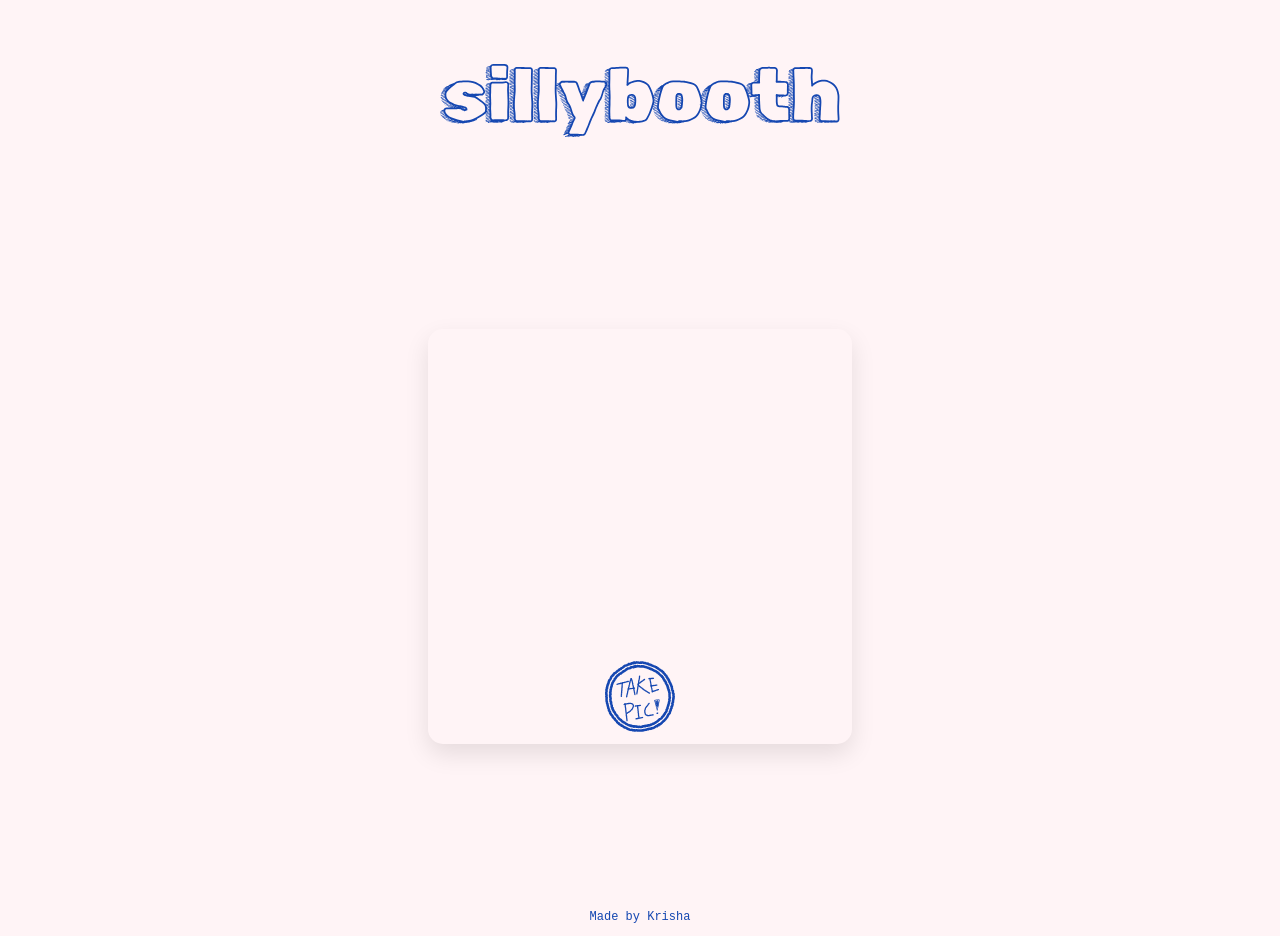
<file: index.html>
<!DOCTYPE html>
<html lang="en">
<head>
    <meta charset="UTF-8">
    <meta name="viewport" content="width=device-width, initial-scale=1.0">
    <title>Silly Booth</title>
    <link rel="stylesheet" href="style.css">
</head>

<body>
    <header class="app-header">
        <!--logo display-->
        <img src="Assets/sillybooth.svg" alt="sillybooth-logo" class="site-logo"/>
    </header>

    <!--wrapper class to structure webcam and other elements-->
    <div class="booth-wrapper">

        <!--contains live webcam and snap button-->
        <div class="booth-container">
            <div class="video-wrap">
                <video autoplay="true" id="videoElement"></video> <!--live webcam display-->
                <div id="overlayCountdown" class="hidden">3</div>  <!--countdown overlay-->
            </div>
            <div id="overlayFlash"></div>

            <canvas id="capture-picture" class="hidden"></canvas>
            
            <!--click picture button to take pictures-->
            <button id="click-btn">
                <img src="Assets/click-picture-btn.svg" alt="click picture button"/>  
            </button>

        </div>
    </div>

</body>

<footer class="footer-app">
    <p>Made by Krisha</p>
</footer>

<script src="script.js"></script>
</html>
</file>
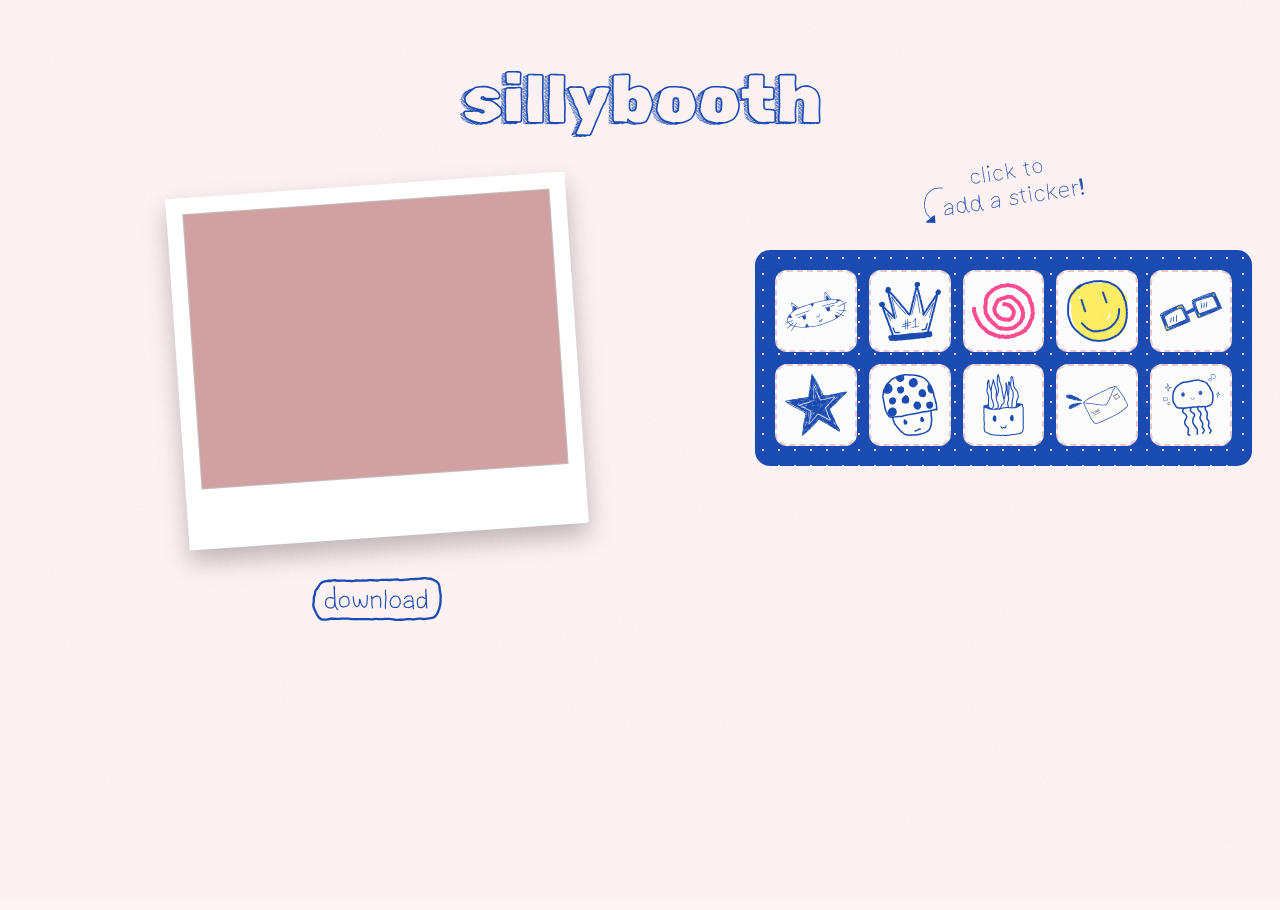
<file: decorate.html>
<!DOCTYPE html>
<html lang="en">
<head>
    <meta charset="UTF-8">
    <meta name="viewport" content="width=device-width", initial-scale="1.0">
    <title>Decorate Your Image</title>
    <link rel="stylesheet" href="decorate.css">
</head>

<body>
    <header class="app-header">
        <!--logo display-->
        <a href="index.html">
            <img src="Assets/sillybooth.svg" alt="sillybooth-logo" class="site-logo"/>
        </a>  
    </header>

    <div class="decorate-page">
        <div class="photo-stage">
            <div class="polaroid-frame">
                <div class="polaroid-photo-wrap">
                    <img id="finalPhoto" class="polaroid-photo"/>
                </div>
            </div>

            <button id="download-btn" class="download-button">
                <img src="Assets/download-img.svg" alt="Download Image"/>
            </button> 
        </div>

        <div class="sticker-tray-column">
            <img src="Assets/click-to-add-sticker-btn.svg" alt="Click to Add Sticker!" class="tray-label"/>

        <div class="stickerTray">

            <div class="stickerGrid">
                <div class="sticker-slot">
                    <img src="Assets/Stickers/cat-sticker.svg" alt="Cat Sticker" class="sticker-icon"/>
                </div>

                <div class="sticker-slot">
                    <img src="Assets/Stickers/doodle-crown-sticker.svg" alt="Crown Doodle Sticker" class="sticker-icon"/>
                </div>

                <div class="sticker-slot">
                    <img src="Assets/Stickers/spiral-doodle-sticker.svg" alt="Spiral Doodle Sticker" class="sticker-icon"/>
                </div>

                <div class="sticker-slot">
                    <img src="Assets/Stickers/smiley-sticker.svg" alt="Smiley Sticker" class="sticker-icon"/>
                </div>

                <div class="sticker-slot">
                    <img src="Assets/Stickers/glasses-sticker.svg" alt="Glasses Sticker" class="sticker-icon"/>
                </div>

                <div class="sticker-slot">
                    <img src="Assets/Stickers/star-sticker.svg" alt="Star Sticker" class="sticker-icon"/>
                </div>

                <div class="sticker-slot">
                    <img src="Assets/Stickers/character-sticker.svg" alt="Character Sticker" class="sticker-icon"/>
                </div>

                <div class="sticker-slot">
                    <img src="Assets/Stickers/plant-sticker.svg" alt="Plant Sticker" class="sticker-icon"/>
                </div>

                <div class="sticker-slot">
                    <img src="Assets/Stickers/letter-sticker.svg" alt="Letter Sticker" class="sticker-icon"/>
                </div>

                <div class="sticker-slot">
                    <img src="Assets/Stickers/jellyfish-sticker.svg" alt="Jellyfish Sticker" class="sticker-icon"/>
                </div>
                
            </div>

        </div>
        
        </div>
         
    </div>
        
    </div>
</body>

<script src="decorate.js"></script>

</html>
</file>
<file: style.css>
html, body {
    margin: 0;
    padding: 0;
    width: 100%;
    height: 100%;
}

body {
    background-color: #fff4f6;
}

.app-header {
    display: flex;
    justify-content: center;
    padding-top: 5%; 
    flex-shrink: 0;
}

/*logo SVG placement*/
.site-logo {
    width: clamp(160px, 60%, 400px);
    height: auto;
}

.booth-wrapper {
    display: flex;
    justify-content: center;
    align-items: center;
    position: relative;
    min-height: calc(100vh - 140px);
    flex-grow: 1;
    width: 100%;
    box-sizing: border-box;
    padding: 20px;
}

.booth-container { 
    position: relative;
    padding: 12px;
    border-radius: 15px;
    box-shadow: 0 10px 25px rgba(0, 0, 0, 0.1);
    width: 400px;
    max-width: 70%;
    margin-top: 3%; 

    /*display structure*/
    display: flex;
    flex-direction: column;
    align-items: center;
}

#videoElement {
    transform: scaleX(-1);
    display: flex;
    width: 100%;
    max-width: 400px;
    aspect-ratio: 4/3;
    border-radius: 12px;
    overflow: hidden;
}

.video-wrap {
    position: relative;
    width: 100%;
}

#overlayCountdown {
    position: absolute;
    top: 50%;
    left: 50%;
    transform: translate(-50%, -50%);
    font-size: 80px;
    color: #000000;
    font-family: Arial;
    font-weight: bold;
}

#overlayCountdown.pulse {
    animation: countdownPop 1s ease;
}

@keyframes countdownPop {
    0% {
        transform: translate(-50%, -50%) scale(0.5);
        opacity: 0;
    }

    30% {
        transform: translate(-50%, -50%) scale(1.2);
        opacity: 1;
    }    

    100% {
        transform: translate(-50%, -50%) scale(1);
        opacity: 1;
    }
}

#overlayFlash {
    position: absolute;
    top: 0;
    left: 0;
    width: 100%;
    height: 100%;
    background-color: white;
    opacity: 0;
    border-radius: 15px;
    pointer-events: none;
}

#overlayFlash.flash-active {
    animation: flashPop 0.4s ease-out;
}

@keyframes flashPop {
    0% {
        opacity: 0.9;
    }

    100% {
        opacity: 0;
    }
}

/*click picture button*/
#click-btn {
    background: none;
    border: none;
    padding: 0;
    margin-top: 20px;
    cursor: pointer;
    width: 70px;
    transition: transform 0.2s ease;

    display: flex;
    justify-content: center;
    align-items: center; 
}

/*display for SVG image of click button*/
#click-btn img {
    width: 100%;
    height: auto;
    object-fit: contain;
}

/*makes the button larger when hovered*/
#click-btn:hover {
    transform: scale(1.2);
}

/*footer*/
.footer-app {
    display: flex;
    justify-content: center;
    background-color: transparent;
    font-family: courier;
    font-size: 12px;
    color: #1547b1;
}

.hidden {
    display: none;
}

/*media query for smaller devices*/
@media (max-width: 600px) {
    .booth-wrapper {
        min-height: auto;
        padding: 15px;
    }

    .booth-container {
        margin-top: 20px;
        width: 100%;
    }
}
</file>
<file: decorate.css>
/*CSS for decorate page*/
body {
    background-color: #fff4f6;
    position: relative;
}

body::before {
    content: "";
    position: fixed;
    top: 0;
    left: 0;
    width: 100%;
    height: 100%;
    pointer-events: none;
    opacity: 0.08;
    background-image: url("data:image/svg+xml,%3Csvg xmlns='http://www.w3.org/2000/svg'%3E%3Cfilter id='noise'%3E%3CfeTurbulence type='fractalNoise' baseFrequency='0.9' numOctaves='4' stitchTiles='stitch'/%3E%3C/filter%3E%3Crect width='100%25' height='100%25' filter='url(%23noise)'/%3E%3C/svg%3E");
    z-index: 0;
}

.app-header {
    display: flex;
    justify-content: center;
    padding-top: 5%;
    flex-shrink: 0;
}

.decorate-page {
    display: flex;
    flex-wrap: wrap;
    justify-content: center;
    align-items: flex-start;
    gap: 30px;
    padding: 20px;
    min-height: calc(100vh - 140px);
    box-sizing: border-box;
}

.photo-stage {
    flex: 1 1 400px;
    display: flex;
    justify-content: center;
    flex-direction: column;
    align-items: center;
}

.sticker-tray-column {
    display: flex;
    flex-direction: column;
    align-items: center;
    flex: 1 1 200px;
}

.tray-label {
    width: 160px;
    height: auto;
    margin-bottom: 27px;
    display: flex;
}

.stickerTray {
    width: 100%;
    background-image: radial-gradient(circle, #f1cccc 1px, transparent 1px);
    background-size: 16px 16px;
    background-color: #1547b1;
    border-radius: 15px;
    padding: 20px;
    box-sizing: border-box;
}

.sticker-icon {
    width: 80%;
    height: 80%;
    object-fit: contain;
    display: block;
}

.stickerGrid {
    display: grid;
    grid-template-columns: repeat(5, 1fr);
    gap: 12px;
}

.sticker-slot {
    background-color: #ffffff;
    border: 2px dashed #ecc8d3;
    border-radius: 12px;
    aspect-ratio: 1 / 1;
    display: flex;
    align-items: center;
    justify-content: center;
    cursor: pointer;
    transition: transform 0.16s  ease;
}

.sticker-slot:hover {
    transform: scale(1.05);
}

.polaroid-frame {
    background-color: #ffffff;
    padding: 16px 16px 60px 16px;
    box-shadow: 0 12px 25px rgba(0, 0, 0, 0.25);
    border-radius: 2px;
    transform: rotate(-4deg);
    max-width: 400px;
    width: 100%;
    margin-top: 23px;
    box-sizing: border-box;

    opacity: 0;
    animation: fadeInPhoto 1s ease forwards;
}

.polaroid-photo-wrap {
    position: relative;
    width: 100%;
}

@keyframes fadeInPhoto {
    0% {
        opacity: 0;
        transform: rotate(-4deg) translateY(20px);
    }

    100% {
        opacity: 1;
        transform: rotate(-4deg) translateY(0);
    }
}

.polaroid-photo {
    width: 100%;
    max-width: 400px;
    display: block;
    aspect-ratio: 4 / 3;
    background-color: #d1a1a1;
}

.download-button {
    margin-top: 40px;
    background: none;
    border: none;
    padding: 0;
    cursor: pointer;
    width: 130px;
    transition: transform 0.2s ease; 
}

.download-button img {
    width: 100%;
    height: auto;
    object-fit: contain;
}

.download-button:hover {
    transform: scale(1.1);
}

.added-sticker {
    position: absolute;
    cursor: grab;
    user-select: none;
}

.added-sticker.selected {
    outline: 2px dashed #1547b1;
}

.added-sticker img {
    width: 100%;
    height: 100%;
    display: block;
    pointer-events: none;
}

.delete-handle {
    display: none;
    position: absolute;
    top: -12px;
    right: -12px;
    width: 24px;
    height: 24px;
    border-radius: 50%;
    background: #e63950;
    color: #ffffff;
    font-size: 14px;
    line-height: 1;
    cursor: pointer;
}

.resize-handle {
    display: none;
    position: absolute;
    bottom: -8px;
    right: -8px;
    width: 14px;
    height: 14px;
    background: #1547b1;
    border-radius: 50%;
    cursor: nwse-resize;
}

.added-sticker.selected .delete-handle, .added-sticker.selected .resize-handle {
    display: block;
}
</file>
